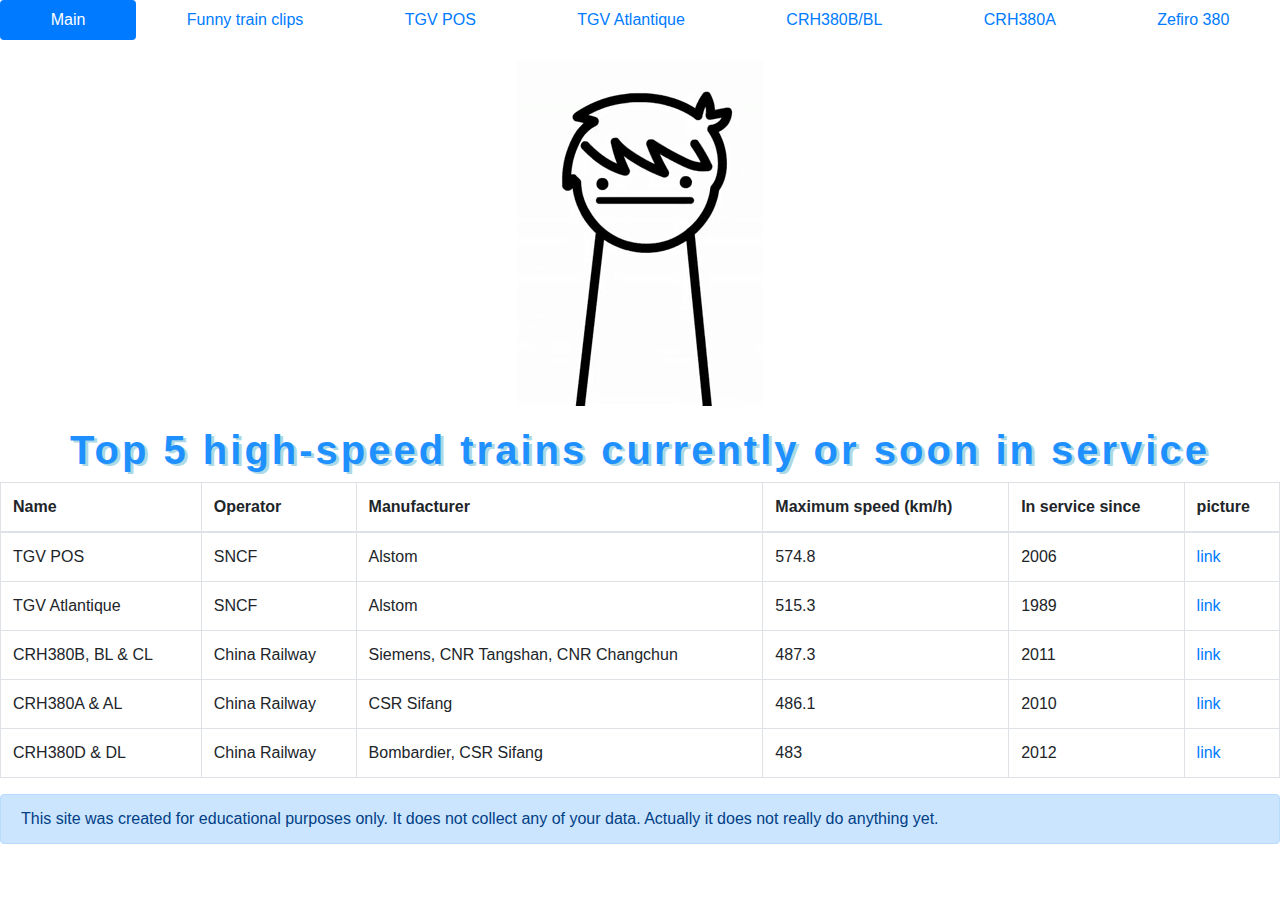
<file: index.html>
<!DOCTYPE html>
<html>
    <head>
        <title>I like trains...</title>
        <link rel="stylesheet" href="https://stackpath.bootstrapcdn.com/bootstrap/4.3.1/css/bootstrap.min.css" integrity="sha384-ggOyR0iXCbMQv3Xipma34MD+dH/1fQ784/j6cY/iJTQUOhcWr7x9JvoRxT2MZw1T" crossorigin="anonymous">
        <link rel="stylesheet" href="styles.css">

    </head>
    <body>


    <!--NAVBAR-->
    <ul class="nav nav-pills nav-fill">
        <li class="nav-item"><a class="nav-link active" href="HTML/index.html"> Main </a></li>
        <li class="nav-item"><a class="nav-link" href="HTML/movies.html"> Funny train clips </a></li>
        <li class="nav-item"><a class="nav-link" href="HTML/train1.html"> TGV POS </a></li>
        <li class="nav-item"><a class="nav-link" href="HTML/train2.html"> TGV Atlantique </a></li>
        <li class="nav-item"><a class="nav-link" href="HTML/train3.html"> CRH380B/BL </a></li>
        <li class="nav-item"><a class="nav-link" href="HTML/train4.html"> CRH380A </a></li>
        <li class="nav-item"><a class="nav-link" href="HTML/train5.html"> Zefiro 380 </a></li>
    </ul>


    <img class="rounded mx-auto d-block" src="images/main.png" >
    <h1>Top 5 high-speed trains currently or soon in service</h1>


    <table class="table table-bordered">
        <thead>
            <th>Name</th>
            <th>Operator</th>
            <th>Manufacturer</th>
            <th>Maximum speed (km/h)</th>
            <th>In service since</th>
            <th>picture</th>
        </thead>
        <tbody>
            <tr>
                <td class="datacell">TGV POS</td>
                <td class="datacell">SNCF</td>
                <td class="datacell">Alstom</td>
                <td class="datacell">574.8</td>
                <td class="datacell">2006</td>
                <td class="datacell"><a href="images/train1.jpg" target="_blank">link</a> </td>
            </tr>
            <tr>
                <td class="datacell">TGV Atlantique</td>
                <td class="datacell">SNCF</td>
                <td class="datacell">Alstom</td>
                <td class="datacell">515.3</td>
                <td class="datacell">1989</td>
                <td class="datacell"><a href="images/train2.jpg" target="_blank">link</a> </td>
            </tr>
            <tr>
                <td class="datacell">CRH380B, BL & CL</td>
                <td class="datacell">China Railway</td>
                <td class="datacell">Siemens, CNR Tangshan, CNR Changchun</td>
                <td class="datacell">487.3</td>
                <td class="datacell">2011</td>
                <td class="datacell"><a href="images/train3.jpg" target="_blank">link</a> </td>
            </tr>
            <tr>
                <td class="datacell">CRH380A & AL</td>
                <td class="datacell">China Railway</td>
                <td class="datacell">CSR Sifang</td>
                <td class="datacell">486.1</td>
                <td class="datacell">2010</td>
                <td class="datacell"><a href="images/train4.jpg" target="_blank">link</a> </td>
            </tr>
            <tr>
                <td class="datacell">CRH380D & DL</td>
                <td class="datacell">China Railway</td>
                <td class="datacell">Bombardier, CSR Sifang</td>
                <td class="datacell">483</td>
                <td class="datacell">2012</td>
                <td class="datacell"><a href="images/train5.jpg" target="_blank">link</a> </td>
            </tr>
        </tbody>
    </table>

    <div class="alert alert-primary" role="alert">
        This site was created for educational purposes only. It does not collect any of your data.
                   Actually it does not really do anything yet.
    </div>

    </body>
</html>
</file>
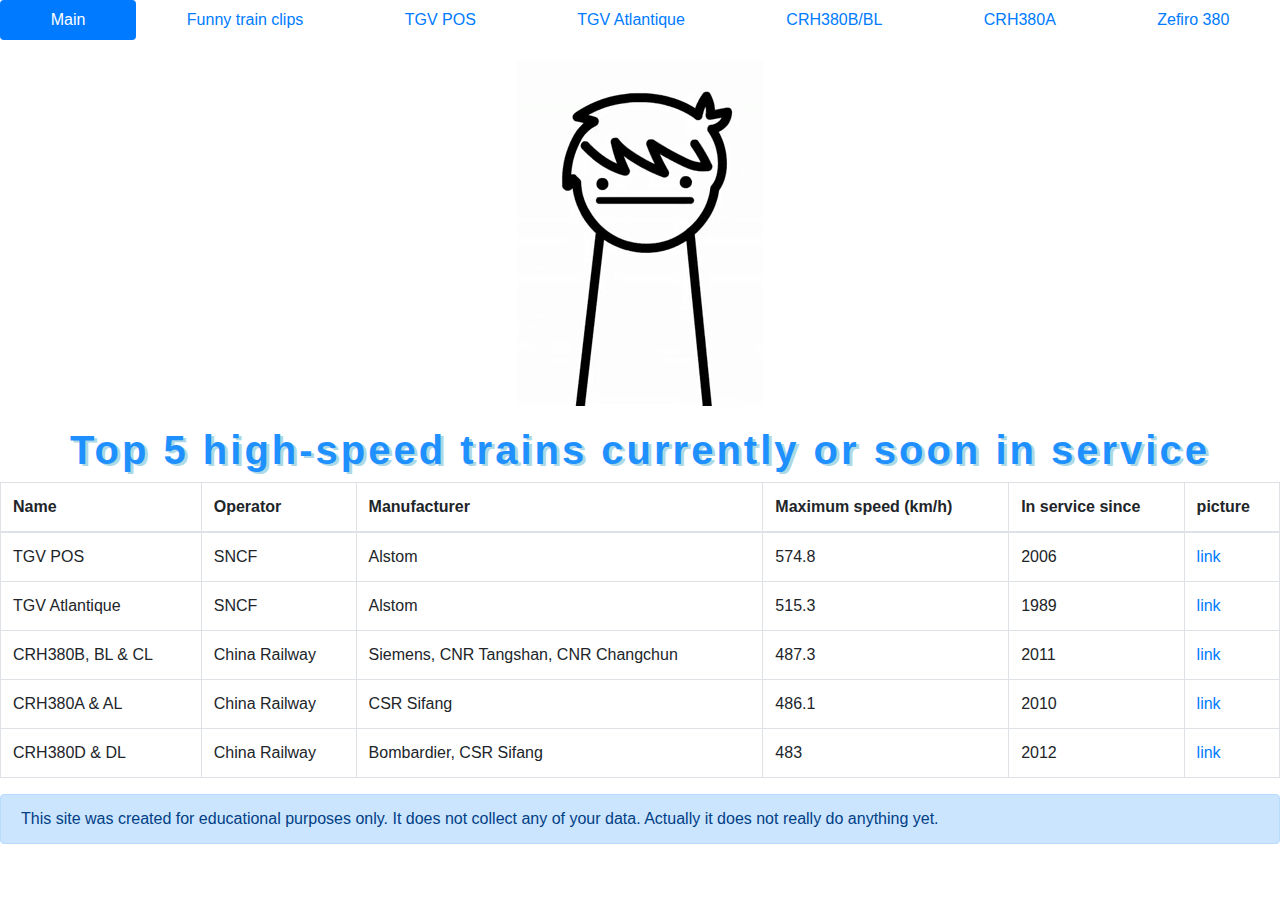
<file: HTML/index.html>
<!DOCTYPE html>
<html>
    <head>
        <title>I like trains...</title>
        <link rel="stylesheet" href="https://stackpath.bootstrapcdn.com/bootstrap/4.3.1/css/bootstrap.min.css" integrity="sha384-ggOyR0iXCbMQv3Xipma34MD+dH/1fQ784/j6cY/iJTQUOhcWr7x9JvoRxT2MZw1T" crossorigin="anonymous">
        <link rel="stylesheet" href="../styles.css">

    </head>
    <body>


    <!--NAVBAR-->
    <ul class="nav nav-pills nav-fill">
        <li class="nav-item"><a class="nav-link active" href="index.html"> Main </a></li>
        <li class="nav-item"><a class="nav-link" href="movies.html"> Funny train clips </a></li>
        <li class="nav-item"><a class="nav-link" href="train1.html"> TGV POS </a></li>
        <li class="nav-item"><a class="nav-link" href="train2.html"> TGV Atlantique </a></li>
        <li class="nav-item"><a class="nav-link" href="train3.html"> CRH380B/BL </a></li>
        <li class="nav-item"><a class="nav-link" href="train4.html"> CRH380A </a></li>
        <li class="nav-item"><a class="nav-link" href="train5.html"> Zefiro 380 </a></li>
    </ul>


    <img class="rounded mx-auto d-block" src="../images/main.png" >
    <h1>Top 5 high-speed trains currently or soon in service</h1>


    <table class="table table-bordered">
        <thead>
            <th>Name</th>
            <th>Operator</th>
            <th>Manufacturer</th>
            <th>Maximum speed (km/h)</th>
            <th>In service since</th>
            <th>picture</th>
        </thead>
        <tbody>
            <tr>
                <td class="datacell">TGV POS</td>
                <td class="datacell">SNCF</td>
                <td class="datacell">Alstom</td>
                <td class="datacell">574.8</td>
                <td class="datacell">2006</td>
                <td class="datacell"><a href="../images/train1.jpg" target="_blank">link</a> </td>
            </tr>
            <tr>
                <td class="datacell">TGV Atlantique</td>
                <td class="datacell">SNCF</td>
                <td class="datacell">Alstom</td>
                <td class="datacell">515.3</td>
                <td class="datacell">1989</td>
                <td class="datacell"><a href="../images/train2.jpg" target="_blank">link</a> </td>
            </tr>
            <tr>
                <td class="datacell">CRH380B, BL & CL</td>
                <td class="datacell">China Railway</td>
                <td class="datacell">Siemens, CNR Tangshan, CNR Changchun</td>
                <td class="datacell">487.3</td>
                <td class="datacell">2011</td>
                <td class="datacell"><a href="../images/train3.jpg" target="_blank">link</a> </td>
            </tr>
            <tr>
                <td class="datacell">CRH380A & AL</td>
                <td class="datacell">China Railway</td>
                <td class="datacell">CSR Sifang</td>
                <td class="datacell">486.1</td>
                <td class="datacell">2010</td>
                <td class="datacell"><a href="../images/train4.jpg" target="_blank">link</a> </td>
            </tr>
            <tr>
                <td class="datacell">CRH380D & DL</td>
                <td class="datacell">China Railway</td>
                <td class="datacell">Bombardier, CSR Sifang</td>
                <td class="datacell">483</td>
                <td class="datacell">2012</td>
                <td class="datacell"><a href="../images/train5.jpg" target="_blank">link</a> </td>
            </tr>
        </tbody>
    </table>

    <div class="alert alert-primary" role="alert">
        This site was created for educational purposes only. It does not collect any of your data.
                   Actually it does not really do anything yet.
    </div>

    </body>
</html>
</file>
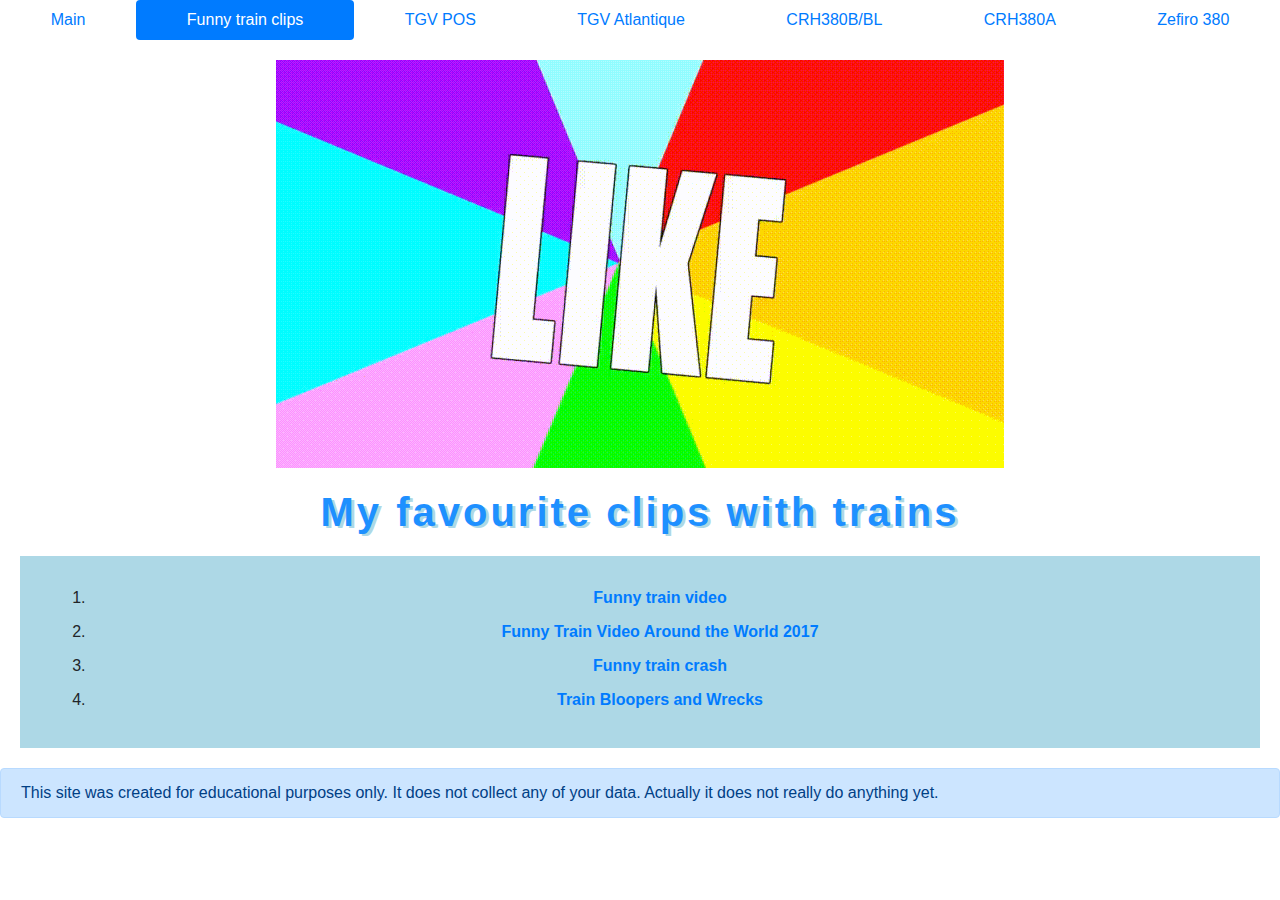
<file: HTML/movies.html>
<!DOCTYPE html>
<html>
    <head>
        <title>I like trains...</title>
        <link rel="stylesheet" href="https://stackpath.bootstrapcdn.com/bootstrap/4.3.1/css/bootstrap.min.css" integrity="sha384-ggOyR0iXCbMQv3Xipma34MD+dH/1fQ784/j6cY/iJTQUOhcWr7x9JvoRxT2MZw1T" crossorigin="anonymous">
        <link rel="stylesheet" href="../styles.css">

    </head>
    <body>


    <!--NAVBAR-->
    <ul class="nav nav-pills nav-fill">
        <li class="nav-item"><a class="nav-link" href="../index.html"> Main </a></li>
        <li class="nav-item"><a class="nav-link active" href="movies.html"> Funny train clips </a></li>
        <li class="nav-item"><a class="nav-link" href="train1.html"> TGV POS </a></li>
        <li class="nav-item"><a class="nav-link" href="train2.html"> TGV Atlantique </a></li>
        <li class="nav-item"><a class="nav-link" href="train3.html"> CRH380B/BL </a></li>
        <li class="nav-item"><a class="nav-link" href="train4.html"> CRH380A </a></li>
        <li class="nav-item"><a class="nav-link" href="train5.html"> Zefiro 380 </a></li>
    </ul>


    <img class="img-fluid mx-auto d-block" src="../images/tenor.gif" >
    <h1>My favourite clips with trains</h1>

    <div id="movies">
        <ol>
          <li><a href="https://www.youtube.com/watch?v=qeXU4SGbVcE" target="_blank"> Funny train video </a></li>
          <li><a href="https://www.youtube.com/watch?v=DKX62R8sa-U" target="_blank"> Funny Train Video Around the World 2017 </a></li>
          <li><a href="https://www.youtube.com/watch?v=Y2D4E02zLRM" target="_blank"> Funny train crash </a></li>
          <li><a href="https://www.youtube.com/watch?v=-rtAoBKKd1Q" target="_blank"> Train Bloopers and Wrecks </a></li>
        </ol>
    </div>

    <div class="alert alert-primary" role="alert">
        This site was created for educational purposes only. It does not collect any of your data.
                   Actually it does not really do anything yet.
    </div>

    </body>
</html>
</file>
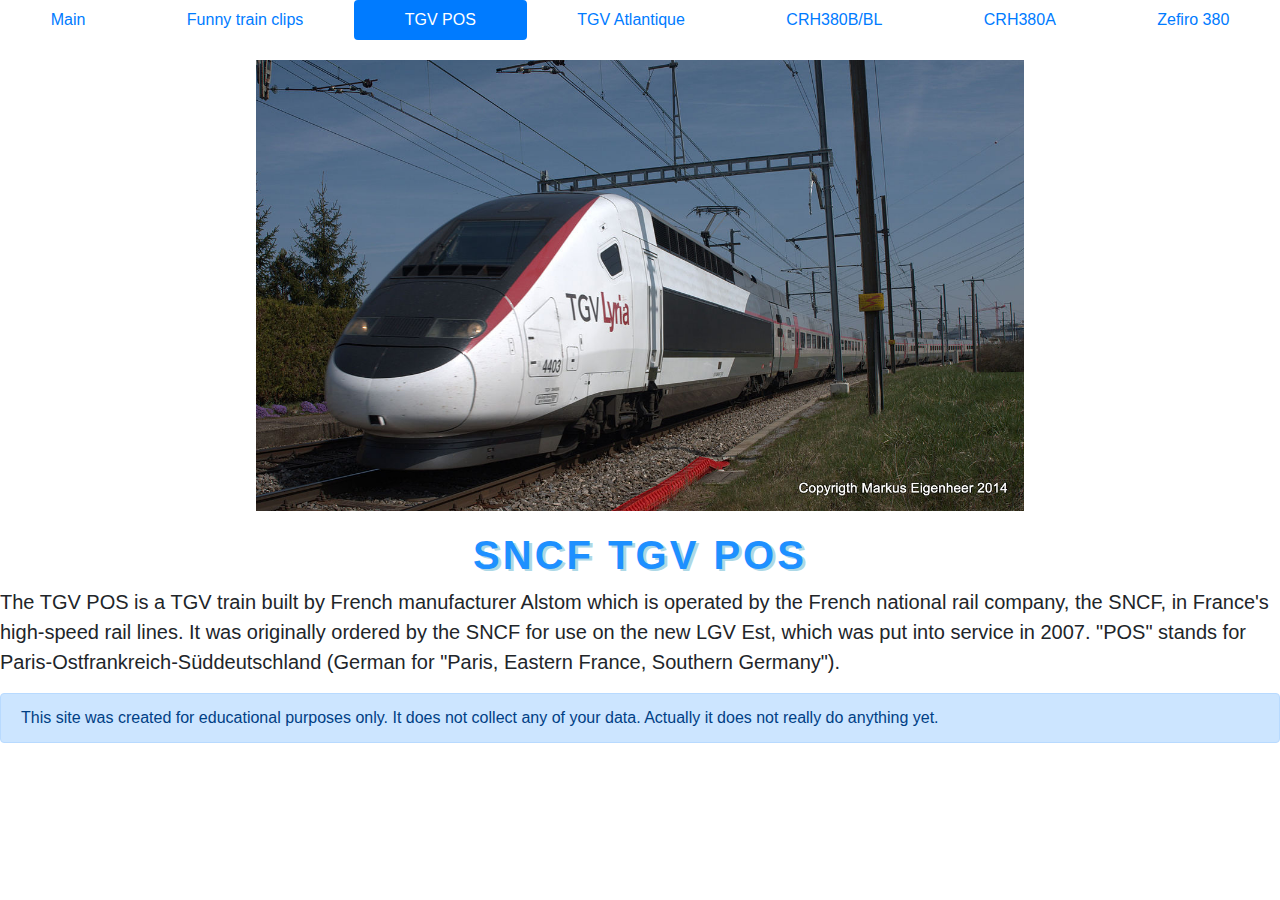
<file: HTML/train1.html>
<!DOCTYPE html>
<html>
    <head>
        <title>I like trains...</title>
        <link rel="stylesheet" href="https://stackpath.bootstrapcdn.com/bootstrap/4.3.1/css/bootstrap.min.css" integrity="sha384-ggOyR0iXCbMQv3Xipma34MD+dH/1fQ784/j6cY/iJTQUOhcWr7x9JvoRxT2MZw1T" crossorigin="anonymous">
        <link rel="stylesheet" href="../styles.css">

    </head>
    <body>


    <!--NAVBAR-->
    <ul class="nav nav-pills nav-fill">
        <li class="nav-item"><a class="nav-link" href="../index.html"> Main </a></li>
        <li class="nav-item"><a class="nav-link" href="movies.html"> Funny train clips </a></li>
        <li class="nav-item"><a class="nav-link active" href="train1.html"> TGV POS </a></li>
        <li class="nav-item"><a class="nav-link" href="train2.html"> TGV Atlantique </a></li>
        <li class="nav-item"><a class="nav-link" href="train3.html"> CRH380B/BL </a></li>
        <li class="nav-item"><a class="nav-link" href="train4.html"> CRH380A </a></li>
        <li class="nav-item"><a class="nav-link" href="train5.html"> Zefiro 380 </a></li>
    </ul>

    <img src="../images/train1.jpg">
    <h1>SNCF TGV POS</h1>

    <blockquote class="blockquote">
        <p class="mb-0">The TGV POS is a TGV train built by French manufacturer Alstom which is operated by the French national rail company, the SNCF, in France's high-speed rail lines. It was originally ordered by the SNCF for use on the new LGV Est, which was put into service in 2007. "POS" stands for Paris-Ostfrankreich-Süddeutschland (German for "Paris, Eastern France, Southern Germany").</p>
    </blockquote>

    <div class="alert alert-primary" role="alert">
        This site was created for educational purposes only. It does not collect any of your data.
                   Actually it does not really do anything yet.
    </div>

    </body>
</html>
</file>
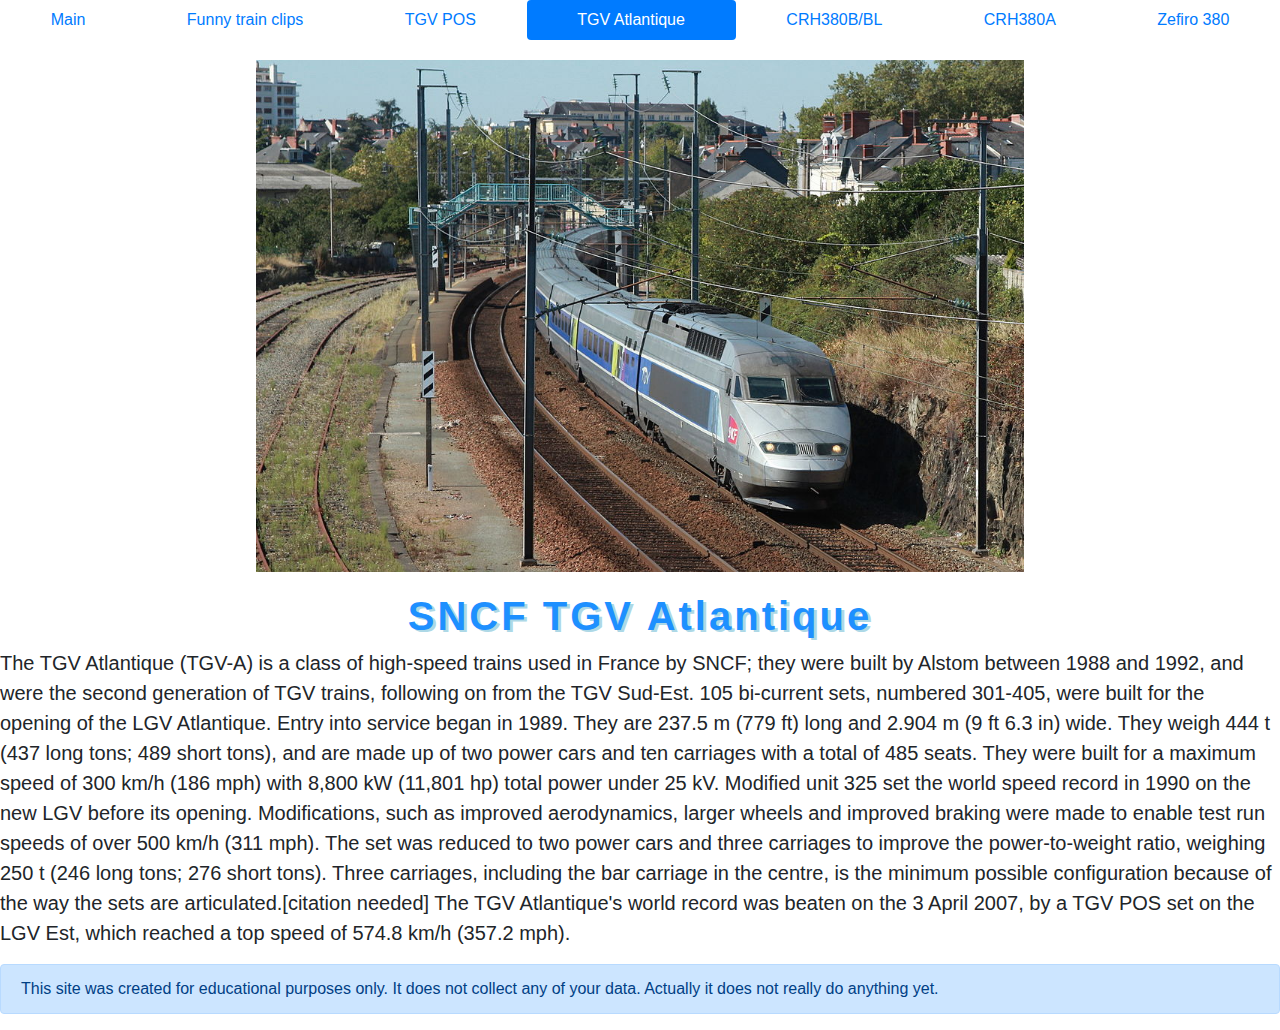
<file: HTML/train2.html>
<!DOCTYPE html>
<html>
    <head>
        <title>I like trains...</title>
        <link rel="stylesheet" href="https://stackpath.bootstrapcdn.com/bootstrap/4.3.1/css/bootstrap.min.css" integrity="sha384-ggOyR0iXCbMQv3Xipma34MD+dH/1fQ784/j6cY/iJTQUOhcWr7x9JvoRxT2MZw1T" crossorigin="anonymous">
        <link rel="stylesheet" href="../styles.css">

    </head>
    <body>


    <!--NAVBAR-->
    <ul class="nav nav-pills nav-fill">
        <li class="nav-item"><a class="nav-link" href="../index.html"> Main </a></li>
        <li class="nav-item"><a class="nav-link" href="movies.html"> Funny train clips </a></li>
        <li class="nav-item"><a class="nav-link" href="train1.html"> TGV POS </a></li>
        <li class="nav-item"><a class="nav-link active" href="train2.html"> TGV Atlantique </a></li>
        <li class="nav-item"><a class="nav-link" href="train3.html"> CRH380B/BL </a></li>
        <li class="nav-item"><a class="nav-link" href="train4.html"> CRH380A </a></li>
        <li class="nav-item"><a class="nav-link" href="train5.html"> Zefiro 380 </a></li>
    </ul>

    <img src="../images/train2.jpg" >
    <h1>SNCF TGV Atlantique</h1>

    <blockquote class="blockquote">
        <p class="mb-0">The TGV Atlantique (TGV-A) is a class of high-speed trains used in France by SNCF; they were built by Alstom between 1988 and 1992, and were the second generation of TGV trains, following on from the TGV Sud-Est.

    105 bi-current sets, numbered 301-405, were built for the opening of the LGV Atlantique. Entry into service began in 1989. They are 237.5 m (779 ft) long and 2.904 m (9 ft 6.3 in) wide. They weigh 444 t (437 long tons; 489 short tons), and are made up of two power cars and ten carriages with a total of 485 seats. They were built for a maximum speed of 300 km/h (186 mph) with 8,800 kW (11,801 hp) total power under 25 kV.

    Modified unit 325 set the world speed record in 1990 on the new LGV before its opening. Modifications, such as improved aerodynamics, larger wheels and improved braking were made to enable test run speeds of over 500 km/h (311 mph). The set was reduced to two power cars and three carriages to improve the power-to-weight ratio, weighing 250 t (246 long tons; 276 short tons). Three carriages, including the bar carriage in the centre, is the minimum possible configuration because of the way the sets are articulated.[citation needed]

    The TGV Atlantique's world record was beaten on the 3 April 2007, by a TGV POS set on the LGV Est, which reached a top speed of 574.8 km/h (357.2 mph).
        </p>
    </blockquote>

    <div class="alert alert-primary" role="alert">
        This site was created for educational purposes only. It does not collect any of your data.
                   Actually it does not really do anything yet.
    </div>

    </body>
</html>
</file>
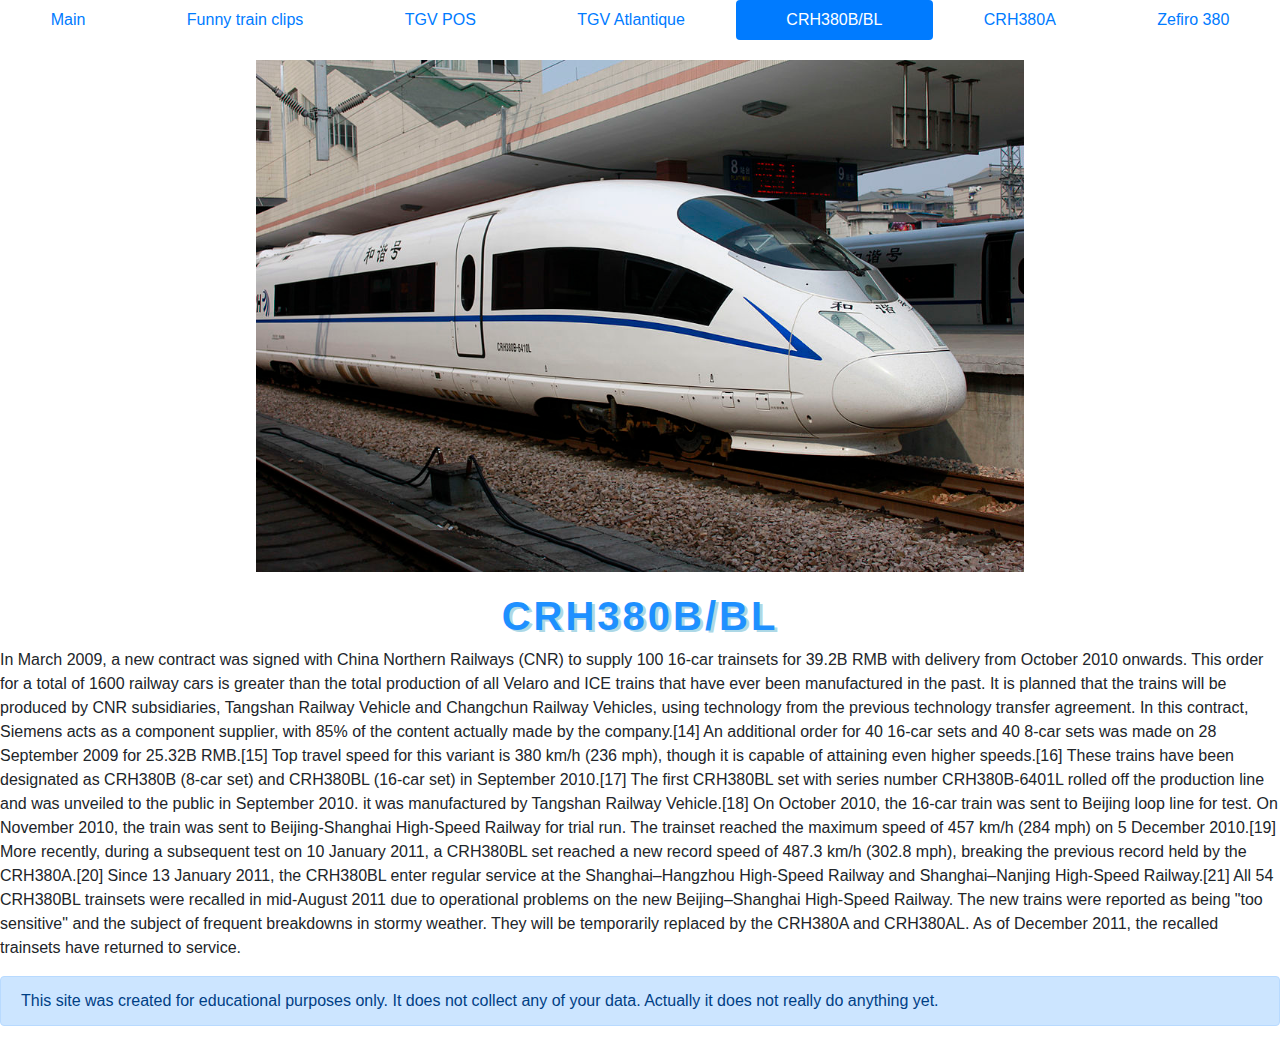
<file: HTML/train3.html>
<!DOCTYPE html>
<html>
    <head>
        <title>I like trains...</title>
        <link rel="stylesheet" href="https://stackpath.bootstrapcdn.com/bootstrap/4.3.1/css/bootstrap.min.css" integrity="sha384-ggOyR0iXCbMQv3Xipma34MD+dH/1fQ784/j6cY/iJTQUOhcWr7x9JvoRxT2MZw1T" crossorigin="anonymous">
        <link rel="stylesheet" href="../styles.css">

    </head>
    <body>


    <!--NAVBAR-->
    <ul class="nav nav-pills nav-fill">
        <li class="nav-item"><a class="nav-link" href="../index.html"> Main </a></li>
        <li class="nav-item"><a class="nav-link" href="movies.html"> Funny train clips </a></li>
        <li class="nav-item"><a class="nav-link" href="train1.html"> TGV POS </a></li>
        <li class="nav-item"><a class="nav-link" href="train2.html"> TGV Atlantique </a></li>
        <li class="nav-item"><a class="nav-link active" href="train3.html"> CRH380B/BL </a></li>
        <li class="nav-item"><a class="nav-link" href="train4.html"> CRH380A </a></li>
        <li class="nav-item"><a class="nav-link" href="train5.html"> Zefiro 380 </a></li>
    </ul>

    <img src="../images/train3.jpg" >
    <h1>CRH380B/BL</h1>

    <blockquote>
        <p class="mb-0">In March 2009, a new contract was signed with China Northern Railways (CNR) to supply 100 16-car trainsets for 39.2B RMB with delivery from October 2010 onwards. This order for a total of 1600 railway cars is greater than the total production of all Velaro and ICE trains that have ever been manufactured in the past. It is planned that the trains will be produced by CNR subsidiaries, Tangshan Railway Vehicle and Changchun Railway Vehicles, using technology from the previous technology transfer agreement. In this contract, Siemens acts as a component supplier, with 85% of the content actually made by the company.[14] An additional order for 40 16-car sets and 40 8-car sets was made on 28 September 2009 for 25.32B RMB.[15]

        Top travel speed for this variant is 380 km/h (236 mph), though it is capable of attaining even higher speeds.[16] These trains have been designated as CRH380B (8-car set) and CRH380BL (16-car set) in September 2010.[17] The first CRH380BL set with series number CRH380B-6401L rolled off the production line and was unveiled to the public in September 2010. it was manufactured by Tangshan Railway Vehicle.[18] On October 2010, the 16-car train was sent to Beijing loop line for test. On November 2010, the train was sent to Beijing-Shanghai High-Speed Railway for trial run. The trainset reached the maximum speed of 457 km/h (284 mph) on 5 December 2010.[19] More recently, during a subsequent test on 10 January 2011, a CRH380BL set reached a new record speed of 487.3 km/h (302.8 mph), breaking the previous record held by the CRH380A.[20]

        Since 13 January 2011, the CRH380BL enter regular service at the Shanghai–Hangzhou High-Speed Railway and Shanghai–Nanjing High-Speed Railway.[21]

        All 54 CRH380BL trainsets were recalled in mid-August 2011 due to operational problems on the new Beijing–Shanghai High-Speed Railway. The new trains were reported as being "too sensitive" and the subject of frequent breakdowns in stormy weather. They will be temporarily replaced by the CRH380A and CRH380AL.

        As of December 2011, the recalled trainsets have returned to service.</p>
    </blockquote>

    <div class="alert alert-primary" role="alert">
        This site was created for educational purposes only. It does not collect any of your data.
                   Actually it does not really do anything yet.
    </div>

    </body>
</html>
</file>
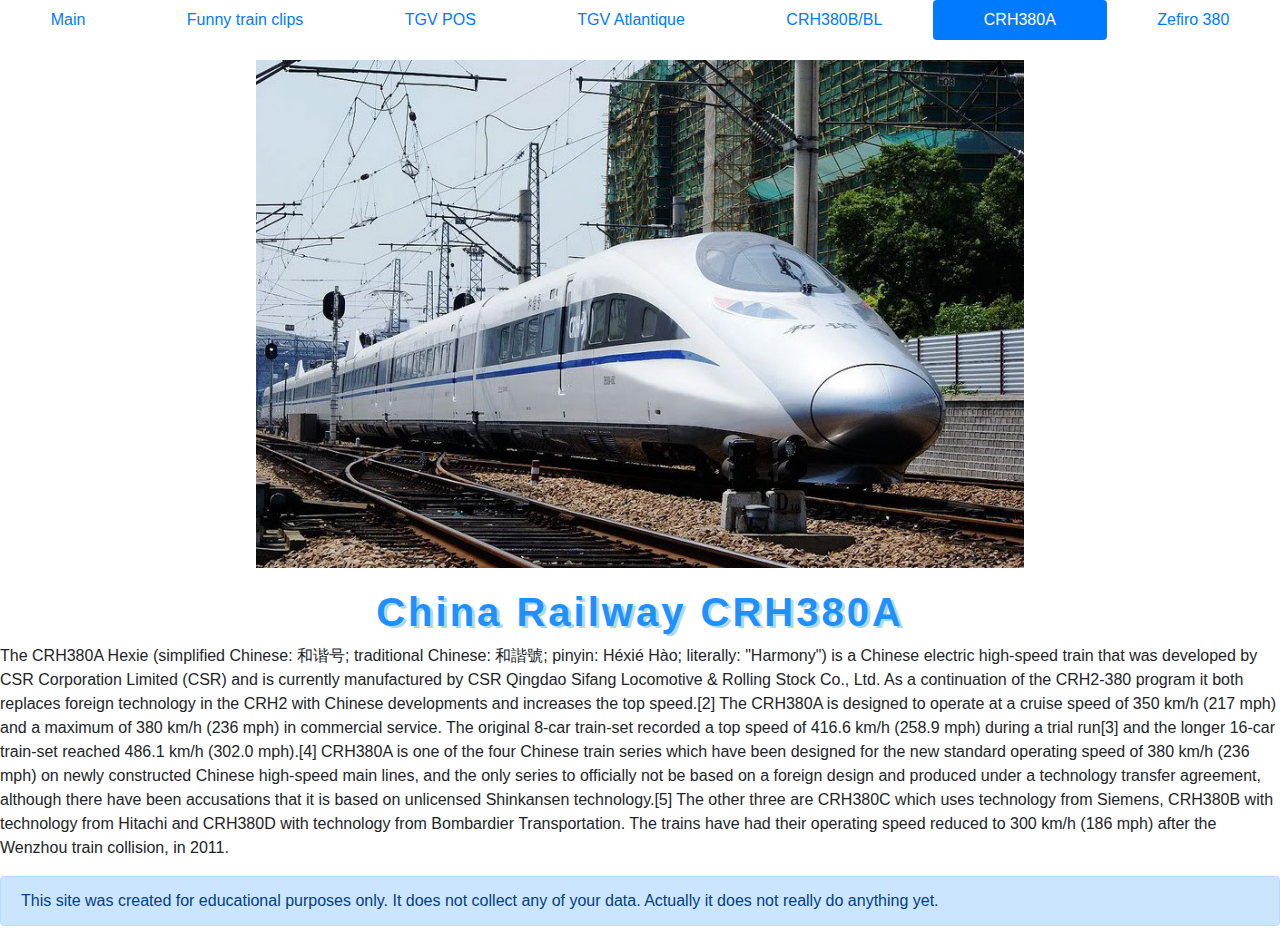
<file: HTML/train4.html>
<!DOCTYPE html>
<html>
    <head>
        <title>I like trains...</title>
        <link rel="stylesheet" href="https://stackpath.bootstrapcdn.com/bootstrap/4.3.1/css/bootstrap.min.css" integrity="sha384-ggOyR0iXCbMQv3Xipma34MD+dH/1fQ784/j6cY/iJTQUOhcWr7x9JvoRxT2MZw1T" crossorigin="anonymous">
        <link rel="stylesheet" href="../styles.css">

    </head>
    <body>


    <!--NAVBAR-->
    <ul class="nav nav-pills nav-fill">
        <li class="nav-item"><a class="nav-link" href="../index.html"> Main </a></li>
        <li class="nav-item"><a class="nav-link" href="movies.html"> Funny train clips </a></li>
        <li class="nav-item"><a class="nav-link" href="train1.html"> TGV POS </a></li>
        <li class="nav-item"><a class="nav-link" href="train2.html"> TGV Atlantique </a></li>
        <li class="nav-item"><a class="nav-link" href="train3.html"> CRH380B/BL </a></li>
        <li class="nav-item"><a class="nav-link active" href="train4.html"> CRH380A </a></li>
        <li class="nav-item"><a class="nav-link" href="train5.html"> Zefiro 380 </a></li>
    </ul>

    <img src="../images/train4.jpg" >
    <h1>China Railway CRH380A</h1>

    <blockquote>
        <p class="mb-0">The CRH380A Hexie (simplified Chinese: 和谐号; traditional Chinese: 和諧號; pinyin: Héxié Hào; literally: "Harmony") is a Chinese electric high-speed train that was developed by CSR Corporation Limited (CSR) and is currently manufactured by CSR Qingdao Sifang Locomotive & Rolling Stock Co., Ltd. As a continuation of the CRH2-380 program it both replaces foreign technology in the CRH2 with Chinese developments and increases the top speed.[2] The CRH380A is designed to operate at a cruise speed of 350 km/h (217 mph) and a maximum of 380 km/h (236 mph) in commercial service. The original 8-car train-set recorded a top speed of 416.6 km/h (258.9 mph) during a trial run[3] and the longer 16-car train-set reached 486.1 km/h (302.0 mph).[4]

        CRH380A is one of the four Chinese train series which have been designed for the new standard operating speed of 380 km/h (236 mph) on newly constructed Chinese high-speed main lines, and the only series to officially not be based on a foreign design and produced under a technology transfer agreement, although there have been accusations that it is based on unlicensed Shinkansen technology.[5]

        The other three are CRH380C which uses technology from Siemens, CRH380B with technology from Hitachi and CRH380D with technology from Bombardier Transportation.

        The trains have had their operating speed reduced to 300 km/h (186 mph) after the Wenzhou train collision, in 2011.</p>
    </blockquote>

    <div class="alert alert-primary" role="alert">
        This site was created for educational purposes only. It does not collect any of your data.
                   Actually it does not really do anything yet.
    </div>

    </body>
</html>
</file>
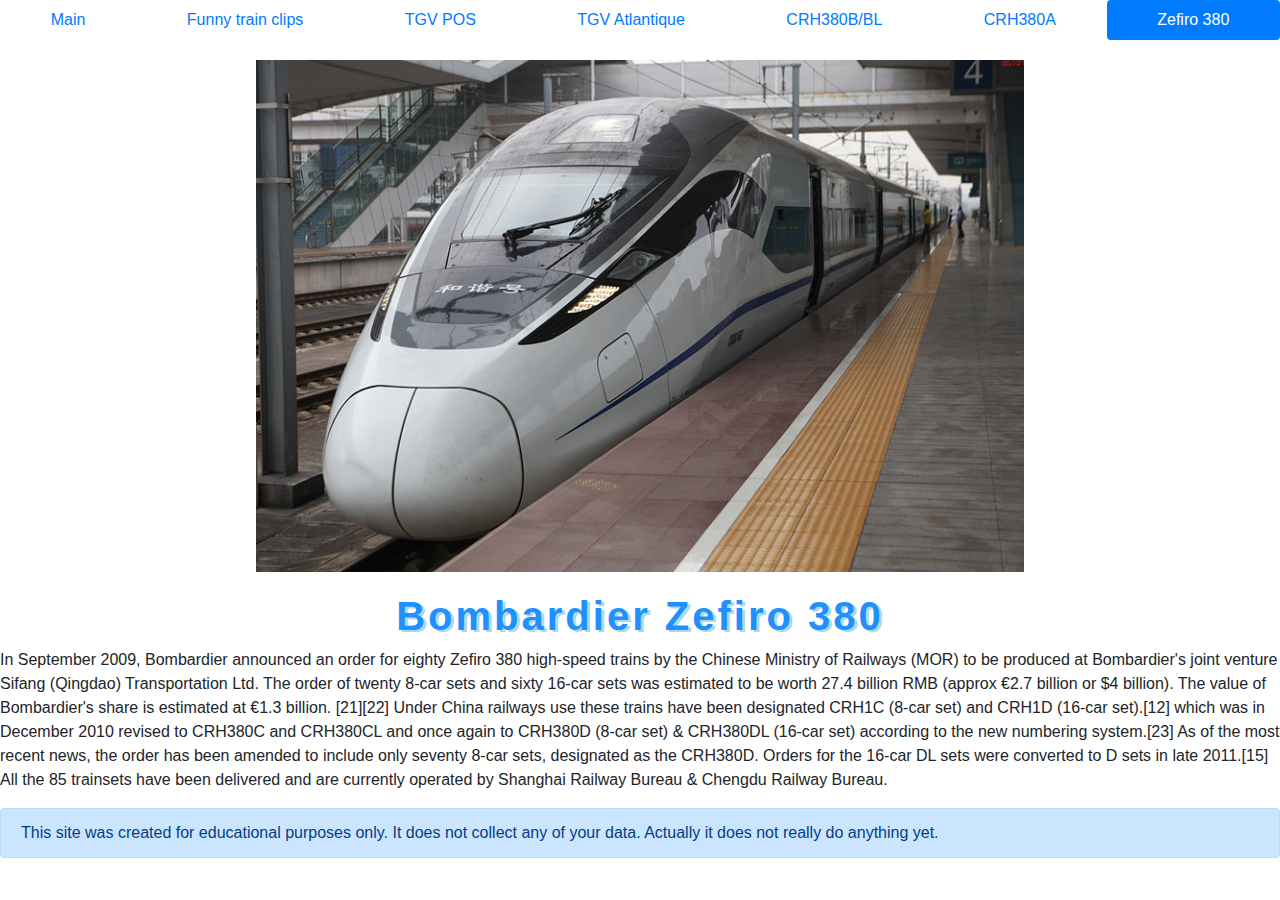
<file: HTML/train5.html>
<!DOCTYPE html>
<html>
    <head>
        <title>I like trains...</title>
        <link rel="stylesheet" href="https://stackpath.bootstrapcdn.com/bootstrap/4.3.1/css/bootstrap.min.css" integrity="sha384-ggOyR0iXCbMQv3Xipma34MD+dH/1fQ784/j6cY/iJTQUOhcWr7x9JvoRxT2MZw1T" crossorigin="anonymous">
        <link rel="stylesheet" href="../styles.css">

    </head>
    <body>


    <!--NAVBAR-->
    <ul class="nav nav-pills nav-fill">
        <li class="nav-item"><a class="nav-link" href="../index.html"> Main </a></li>
        <li class="nav-item"><a class="nav-link" href="movies.html"> Funny train clips </a></li>
        <li class="nav-item"><a class="nav-link" href="train1.html"> TGV POS </a></li>
        <li class="nav-item"><a class="nav-link" href="train2.html"> TGV Atlantique </a></li>
        <li class="nav-item"><a class="nav-link" href="train3.html"> CRH380B/BL </a></li>
        <li class="nav-item"><a class="nav-link" href="train4.html"> CRH380A </a></li>
        <li class="nav-item"><a class="nav-link active" href="train5.html"> Zefiro 380 </a></li>
    </ul>

    <img src="../images/train5.jpg" >
    <h1>Bombardier Zefiro 380</h1>

    <blockquote>

        <p class="mb-0">In September 2009, Bombardier announced an order for eighty Zefiro 380 high-speed trains by the Chinese Ministry of Railways (MOR) to be produced at Bombardier's joint venture Sifang (Qingdao) Transportation Ltd. The order of twenty 8-car sets and sixty 16-car sets was estimated to be worth 27.4 billion RMB (approx €2.7 billion or $4 billion). The value of Bombardier's share is estimated at €1.3 billion. [21][22]

        Under China railways use these trains have been designated CRH1C (8-car set) and CRH1D (16-car set).[12] which was in December 2010 revised to CRH380C and CRH380CL and once again to CRH380D (8-car set) & CRH380DL (16-car set) according to the new numbering system.[23]

        As of the most recent news, the order has been amended to include only seventy 8-car sets, designated as the CRH380D. Orders for the 16-car DL sets were converted to D sets in late 2011.[15]

        All the 85 trainsets have been delivered and are currently operated by Shanghai Railway Bureau & Chengdu Railway Bureau.</p>
    </blockquote>

    <div class="alert alert-primary" role="alert">
        This site was created for educational purposes only. It does not collect any of your data.
                   Actually it does not really do anything yet.
    </div>

    </body>
</html>
</file>
<file: styles.css>
h1 {
  font-family: "Helvetica", Times, serif;
  font-size: 21 px;
  font-weight: bold;
  text-align: center;
  color: dodgerblue;
  text-shadow: 3px 2px lightblue;
  letter-spacing: 3px;
}

#movies {
  background-color: lightblue;
  margin: 20px;
  padding: 20px;
}
#movies li {
  text-align: center;
  margin: 10px;
  border: 1px lightblue;
}
#movies li a {
  font-weight: bold;
  text-size: 21px;
  text-color: dodgerblue;
  text-shadow: lightblue;
}

img {
  display: block;
  margin: 20px;
  margin-left: auto;
  margin-right: auto;
  max-width: 60%;
  max-heigth: 50%;
}

/*# sourceMappingURL=styles.css.map */
</file>
